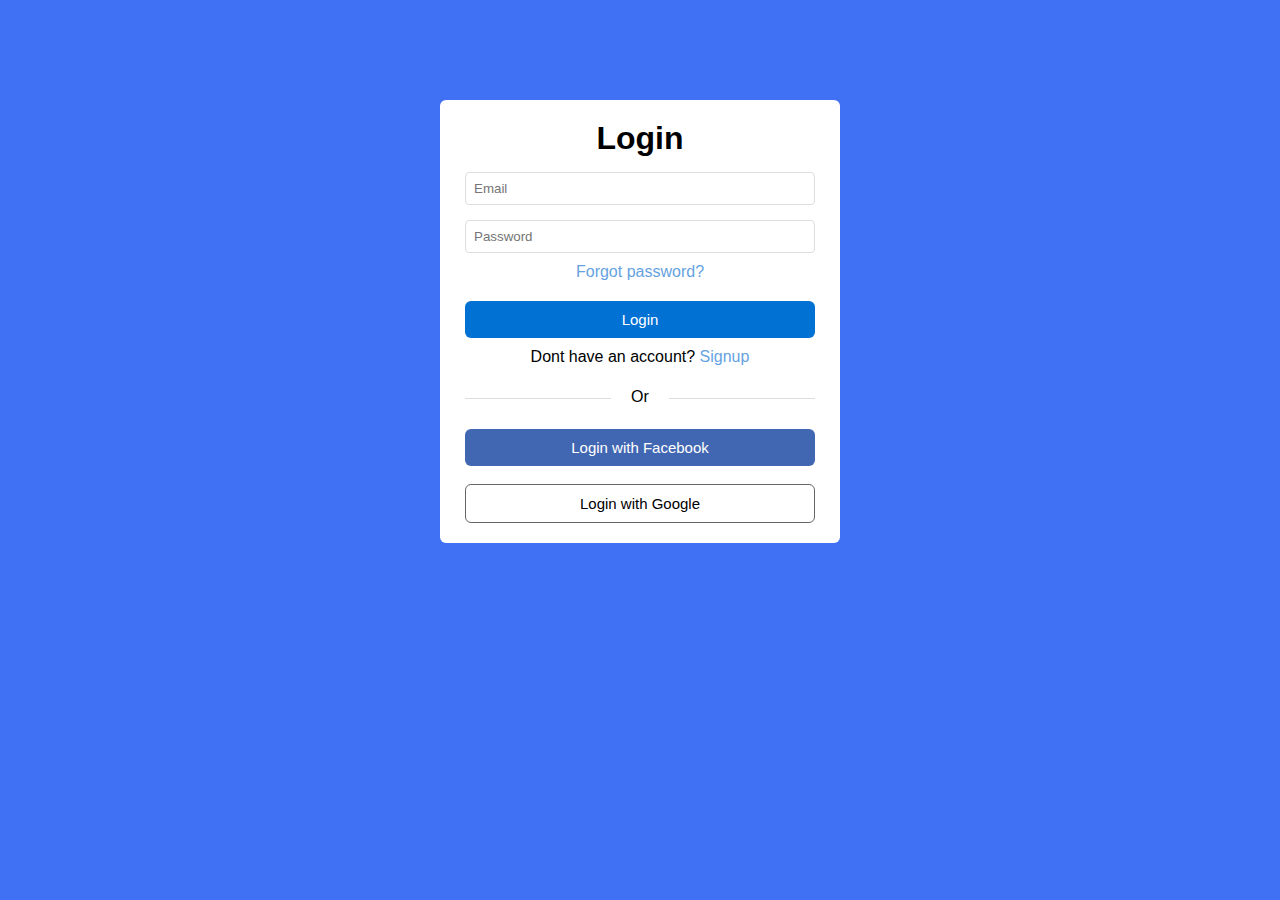
<file: login-and-signup-form/Login-Form/index.html>
<!DOCTYPE html>
<html lang="en">
<head>
    <meta charset="UTF-8">
    <meta name="viewport" content="width=device-width, initial-scale=1.0">
    <link rel="stylesheet" href="style.css">
    <link rel="stylesheet" href="https://cdnjs.cloudflare.com/ajax/libs/font-awesome/6.6.0/css/all.min.css" integrity="sha512-Kc323vGBEqzTmouAECnVceyQqyqdsSiqLQISBL29aUW4U/M7pSPA/gEUZQqv1cwx4OnYxTxve5UMg5GT6L4JJg==" crossorigin="anonymous" referrerpolicy="no-referrer" />
    <title>Login Form</title>
</head>
<body>
    <div class="form-box">
        <h1>Login</h1>
        <div class="input-fields">
            <input type="email" name="email" placeholder="Email" required>
            <input type="password" name="password" placeholder="Password" required>
        </div>

        <p>
            <a href="#" style="color: #65A2DF;">Forgot password?</a>
        </p>

        <button type="button" id="login-btn">Login</button>

        <p>
            Dont have an account? <a href="/signup-form/index.html"  style="color: #65A2DF;">Signup</a>
        </p>

        <p id="last-para"><span>Or</span></p>

            <button type="button" id="Login_with_fb_btn"> Login with Facebook </button>

            <button type="button" id="Login_with_google_btn"> Login with Google </button>
    </div>
</body>
</html>
</file>
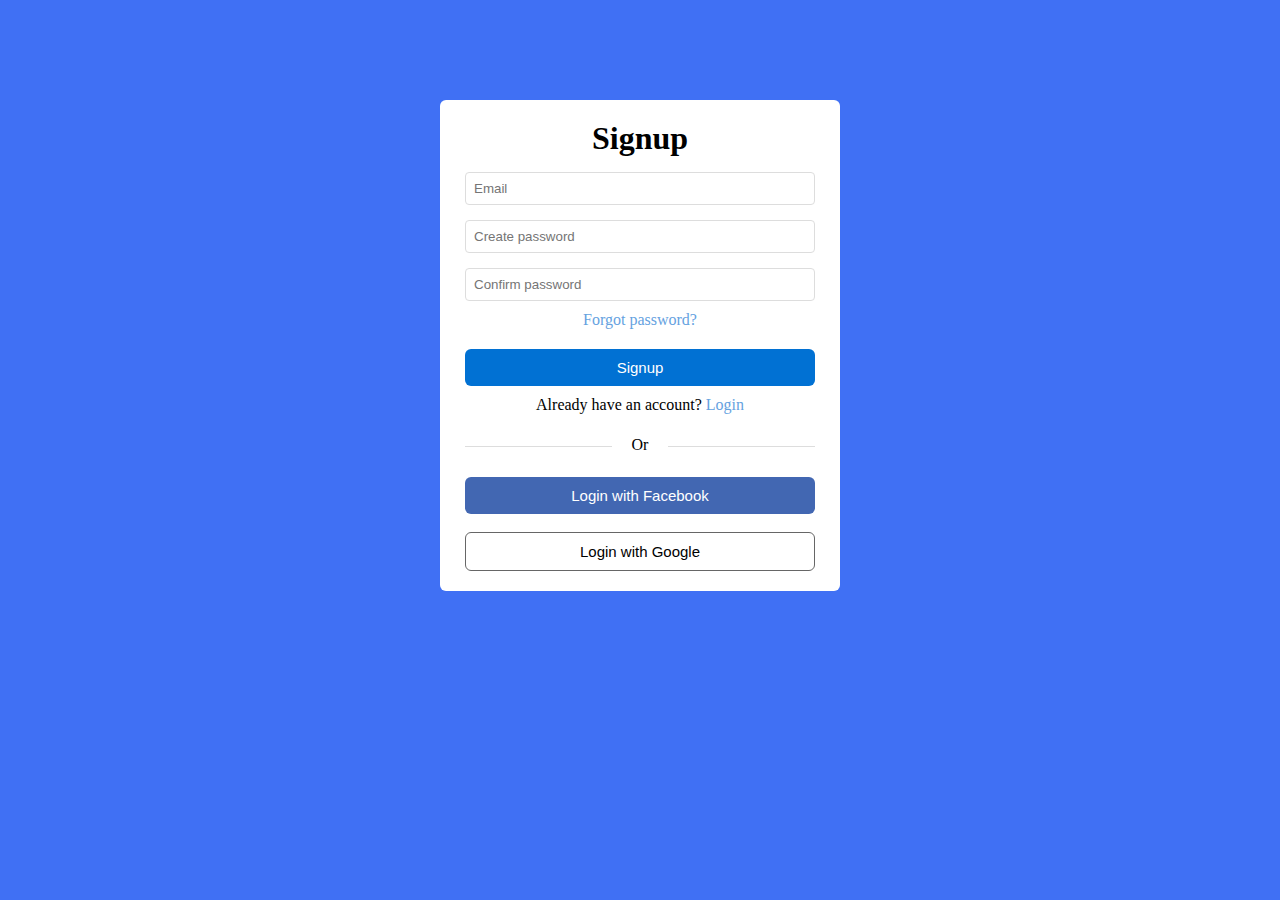
<file: login-and-signup-form/signup-form/index.html>
<!DOCTYPE html>
<html lang="en">
<head>
    <meta charset="UTF-8">
    <meta name="viewport" content="width=device-width, initial-scale=1.0">
    <link rel="stylesheet" href="style.css">
    <link rel="stylesheet" href="https://cdnjs.cloudflare.com/ajax/libs/font-awesome/6.6.0/css/all.min.css" integrity="sha512-Kc323vGBEqzTmouAECnVceyQqyqdsSiqLQISBL29aUW4U/M7pSPA/gEUZQqv1cwx4OnYxTxve5UMg5GT6L4JJg==" crossorigin="anonymous" referrerpolicy="no-referrer" />
    <title>Sign-up Form</title>
</head>
<body>
    <div class="form-box">
        <h1>Signup</h1>
        <div class="input-fields">
            <input type="email" name="email" placeholder="Email" required>
            <input type="password" name="create_password" placeholder="Create password" required>
            <input type="password" name="confirm_password" placeholder="Confirm password" required>
        </div>

        <p>
            <a href="#" style="color: #65A2DF;">Forgot password?</a>
        </p>

        <button type="button" id="signup-btn">Signup</button>

        <p>
            Already have an account? <a href="/Login-Form/index.html"  style="color: #65A2DF;">Login</a>
        </p>

        <p id="last-para"><span>Or</span></p>

            <button type="button" id="login-with-fb-btn"> Login with Facebook </button>

            <button type="button" id="login-with-google-btn"> Login with Google </button>
    </div>
</body>
</html>
</file>
<file: login-and-signup-form/Login-Form/style.css>
*{
    margin: 0;
    padding: 0;
    box-sizing: border-box;
}

body{
    background-color:  #4070f4;
    font-family: 'Segoe UI', Tahoma, Geneva, Verdana, sans-serif;      
    
}

.form-box{
    background-color: #fff;
    width: 400px;   
    margin: 0 auto;
    margin-top: 100px;
    border-radius: 6px;
    padding: 20px 25px;
}

.form-box a{
    text-decoration: none;
}

.form-box p{
    text-align: center;
    margin-top: 10px;
}

.form-box h1{
    text-align: center; 
}

.input-fields input{
    display: block;
    width: 100%;
    padding: 8px;
    margin-top: 15px;
    border: 1px solid #ddd;
    border-radius: 4px;
}

#login-btn {
    width: 100%;
    padding: 10px;
    background-color: #0171D3;
    text-align: center;
    margin-top: 20px;
    color: #fff;
    border: none;
    border-radius: 6px;
    font-size: 15px;
    cursor: pointer;
}


#last-para{
    width: 100%; 
    text-align: center; 
    border-bottom: 1px solid #ddd; 
    line-height: 0.1em;
    /* margin: 10px 0 20px;  */
    margin-top: 30px;
 } 

 #last-para span { 
    background:#fff;        
    padding:0 20px; 
}

#Login_with_fb_btn{
    padding: 10px;
    background-color: #4267B2;
    text-align: center;
    margin-top: 30px;
    color: #fff;
    border-radius: 6px;
    border: none;
    width: 100%;
    font-size: 15px;
    cursor: pointer;
}

#Login_with_google_btn{
    width: 100%;
    background-color: #fff;
    border: none;   
    border: 1px solid #666;
    border-radius: 6px;
    padding: 10px;
    margin-top: 18px;
    color: #000;
    font-size: 15px;
    cursor: pointer;
}
</file>
<file: login-and-signup-form/signup-form/style.css>
*{
    margin: 0;
    padding: 0;
    box-sizing: border-box;
}

body{
    background-color:  #4070f4;
}

.form-box{
    background-color: #fff;
    width: 400px;
    margin: 0 auto;
    margin-top: 100px;
    /* border: 1px solid #ddd; */
    border-radius: 6px;
    padding: 20px 25px;
}

.form-box a{
    text-decoration: none;
}

.form-box p{
    text-align: center;
    margin-top: 10px;
}

.form-box h1{
    text-align: center; 
}

.input-fields input{
    display: block;
    width: 100%;
    padding: 8px;
    margin-top: 15px;
    border: 1px solid #ddd;
    border-radius: 4px;
}

#signup-btn {
    width: 100%;
    padding: 10px;
    background-color: #0171D3;
    text-align: center;
    margin-top: 20px;
    color: #fff;
    border: none;
    border-radius: 6px;
    font-size: 15px;
    cursor: pointer;
}


#last-para{
    width: 100%; 
    text-align: center; 
    border-bottom: 1px solid #ddd; 
    line-height: 0.1em;
    /* margin: 10px 0 20px;  */
    margin-top: 30px;
 } 

 #last-para span { 
    background:#fff;        
    padding:0 20px; 
}

#login-with-fb-btn{
    padding: 10px;
    background-color: #4267B2;
    text-align: center;
    margin-top: 30px;
    color: #fff;
    border-radius: 6px;
    border: none;
    width: 100%;
    font-size: 15px;
    cursor: pointer;
}

#login-with-google-btn{
    width: 100%;
    background-color: #fff;
    border: none;   
    border: 1px solid #666;
    border-radius: 6px;
    padding: 10px;
    margin-top: 18px;
    color: #000;
    font-size: 15px;    
    cursor: pointer;
}
</file>
